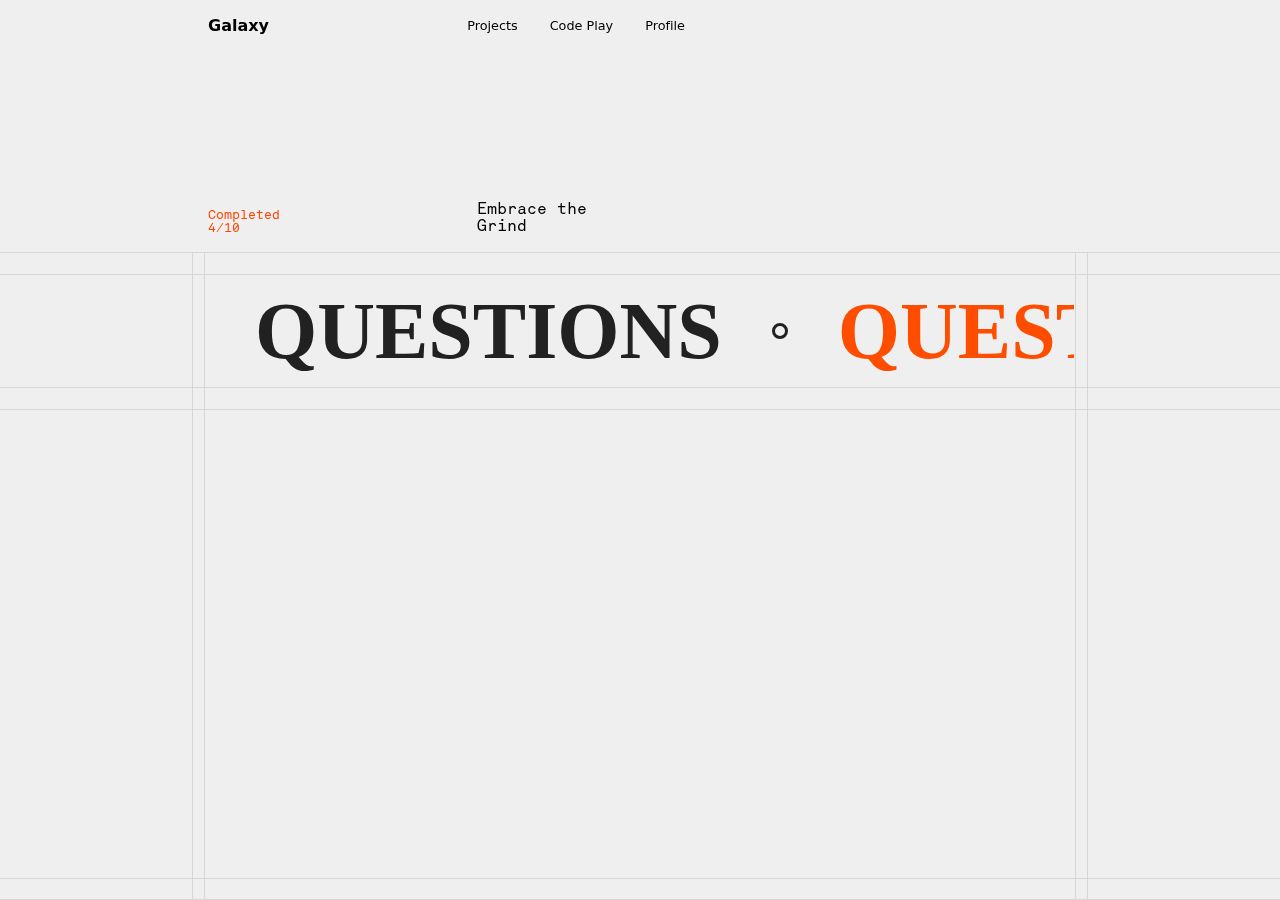
<file: ques.html>
<!DOCTYPE html>
<html lang="en">
<head>
    <meta charset="UTF-8">
    <meta name="viewport" content="width=device-width, initial-scale=1.0">
    <title>Document</title>
    <link rel="stylesheet" href="ques.css">
</head>
<body>

    <nav>
        <div class="nav-content">
            <div class="logo">Galaxy</div>
            <div class="features">
                <a href="/">Projects</a>
                <a href="/">Code Play</a>
                <a href="/">Profile</a>
            </div>
        </div>
    </nav>

    <header>
        <div class="header-content">
            <div class="completed-info">
                <div>Completed</div>
                <div>4/10</div>
            </div>
            <div class="heading">
                <div>Embrace the</div>
                <div>Grind</div>
            </div>
        </div>
    </header>

    <main>
        <div class="main-content">
            <div class="main-row row-0">
                <div class="first-row">
                    <div class="small-row small-row-0">
                        <div class="small mat-00"></div>
                        <div class="large mat-01"></div>
                        <div class="small mat-02"></div>
                    </div>
                </div>
                <div class="second-row">
                    <div class="large-row large-row-0">
                        <div class="small mat-10"></div>
                        <div class="large mat-11">
                            <div class="move">
                                <h1 class="moving-text m-0">
                                    <span class="span-0">Questions</span>
                                    <span class="dot"></span>
                                    <span class="span-1">Questions</span>
                                    <span class="dot"></span>
                                </h1>
                                <h1 class="moving-text m-1">
                                    <span class="span-0">Questions</span>
                                    <span class="dot"></span>
                                    <span class="span-1">Questions</span>
                                    <span class="dot"></span>
                                </h1>
                            </div>
                           
                        </div>
                        <div class="small mat-12"></div>
                    </div>
                </div>
            </div>

            <div class="main-row row-1">
                <div class="first-row">
                    <div class="small-row small-row-0">
                        <div class="small mat-20"></div>
                        <div class="large mat-21"></div>
                        <div class="small mat-22"></div>
                    </div>
                </div>
                <div class="second-row">
                    <div class="large-row large-row-0 ques-row">
                        <div class="small mat-30"></div>
                        <div class="large mat-31"></div>
                        <div class="small mat-32"></div>
                    </div>
                </div>
            </div>
            <div class="main-row row-2">
                <div class="first-row">
                    <div class="small-row small-row-2">
                        <div class="small mat-40"></div>
                        <div class="large mat-41"></div>
                        <div class="small mat-42"></div>
                    </div>
                </div>
            </div>
        </div>
    </main>

    <script src="https://cdnjs.cloudflare.com/ajax/libs/gsap/3.12.2/gsap.min.js"></script>
    <script src="ques.js"></script>
</body>
</html>
</file>
<file: ques.css>
:root {
    --border-color: rgba(215,215,215);
}


* {
    margin: 0;
    padding: 0;
    box-sizing: border-box;
}

@font-face {
    font-family: text-fonts;
    src: url(Akkurat-Mono.OTF);
}

body{
    width: 100vw;
    height: 100vh;
    background-color: rgba(239,239,239);
    overflow-x: hidden;
    overflow-y: scroll;
    -webkit-font-smoothing: antialiased;
    text-rendering: optimizeSpeed;
}

nav {
    position: fixed;
    display: flex;
    width: 100%;
    justify-content: center;
    /* position: relative; */
    z-index: -22;
}

.nav-content {
    display: flex;
    width: 70%;
    justify-content: space-between;
    align-items: center;
    padding: 1rem;
    font-family: system-ui, -apple-system, BlinkMacSystemFont, 'Segoe UI', Roboto, Oxygen, Ubuntu, Cantarell, 'Open Sans', 'Helvetica Neue', sans-serif;
}

.logo {
    font-weight: bold;
}

.features {
    display: flex;
    gap: 2rem;
    width: 70%;
    font-size: 0.8rem;
}

a {
    text-decoration: none;
    color: black;
}

header {
    height: 20%;
    width: 100%;
    display: flex;
    justify-content: center;
    top: 8%;
    position: fixed;
}

.header-content {
    width: 70%;
    display: flex;
}

.completed-info {
    width: 30%;
    display: flex;
    flex-direction: column;
    justify-content: flex-end;
    padding: 1rem;
    color: orangered;
    font-family: text-fonts;
    font-size: 0.8rem;
}

.heading {
    display: flex;
    flex-grow: 1;
    flex-direction: column;
    justify-content: flex-end;
    padding: 1rem;
    font-family: text-fonts;
    font-size: 1rem;
}

main {
    width: 100%;
    height: 72%;
    display: flex;
    justify-content: center;
    position: relative;
    top: 28%;
}

.main-content {
    height: 100%;
    width: 100%;
}

.row-0 {
    height: 15vh;
}

.row-1 {
    height: 54.5vh;
}

.row-3 {
    height: 2.5vh;
}

.first-row {
    height: 2.5vh;
    display: flex;
    justify-content: center;
    border-top: 1px solid var(--border-color);
    border-bottom: 1px solid var(--border-color);
}


.small-row, .large-row {
    width: 70%;
    display: grid;
    grid-template-columns: 1.5% 97% 1.5%;
}


.second-row {
    height: 12.5vh;
    display: flex;
    justify-content: center;
}

.ques-row {
    height: 52vh;
}

.small {
    border-left: 1px solid var(--border-color);
    border-right: 1px solid var(--border-color);
}


.mat-11 {
    position: relative;
    display: flex;
    overflow: hidden;
    user-select: none;
    contain: content;
    /* animation: svelte-1vcjimm-scroll 40s linear infinite; */
}

.move {
    width: 1000vw;
    flex-shrink: 0;
    display: flex;
    will-change: transform;
    backface-visibility: hidden;
    contain: content;
    animation: scroll 40s linear infinite;
}



.span-0, .span-1 {
    color: rgba(33,33,33);
    margin: 0rem 50px;
    font-size: 5rem;
}

.span-1 {
    color: rgba(255, 77, 0);
}

.dot {
    width: 0.5em;
    height: 0.5em;
    display: block;
    border-radius: 50%;
    border: 3px solid rgba(33,33,33);
}

.moving-text {
    white-space: nowrap;
    user-select: none;
    text-transform: uppercase;
    display: flex;
    align-items: center;
    contain: content;
    position: relative;
}


@keyframes scroll {
    0% {
        transform: translate(0);
    }
    
    100% {
        transform: translate(-100%);
    }
}
</file>
